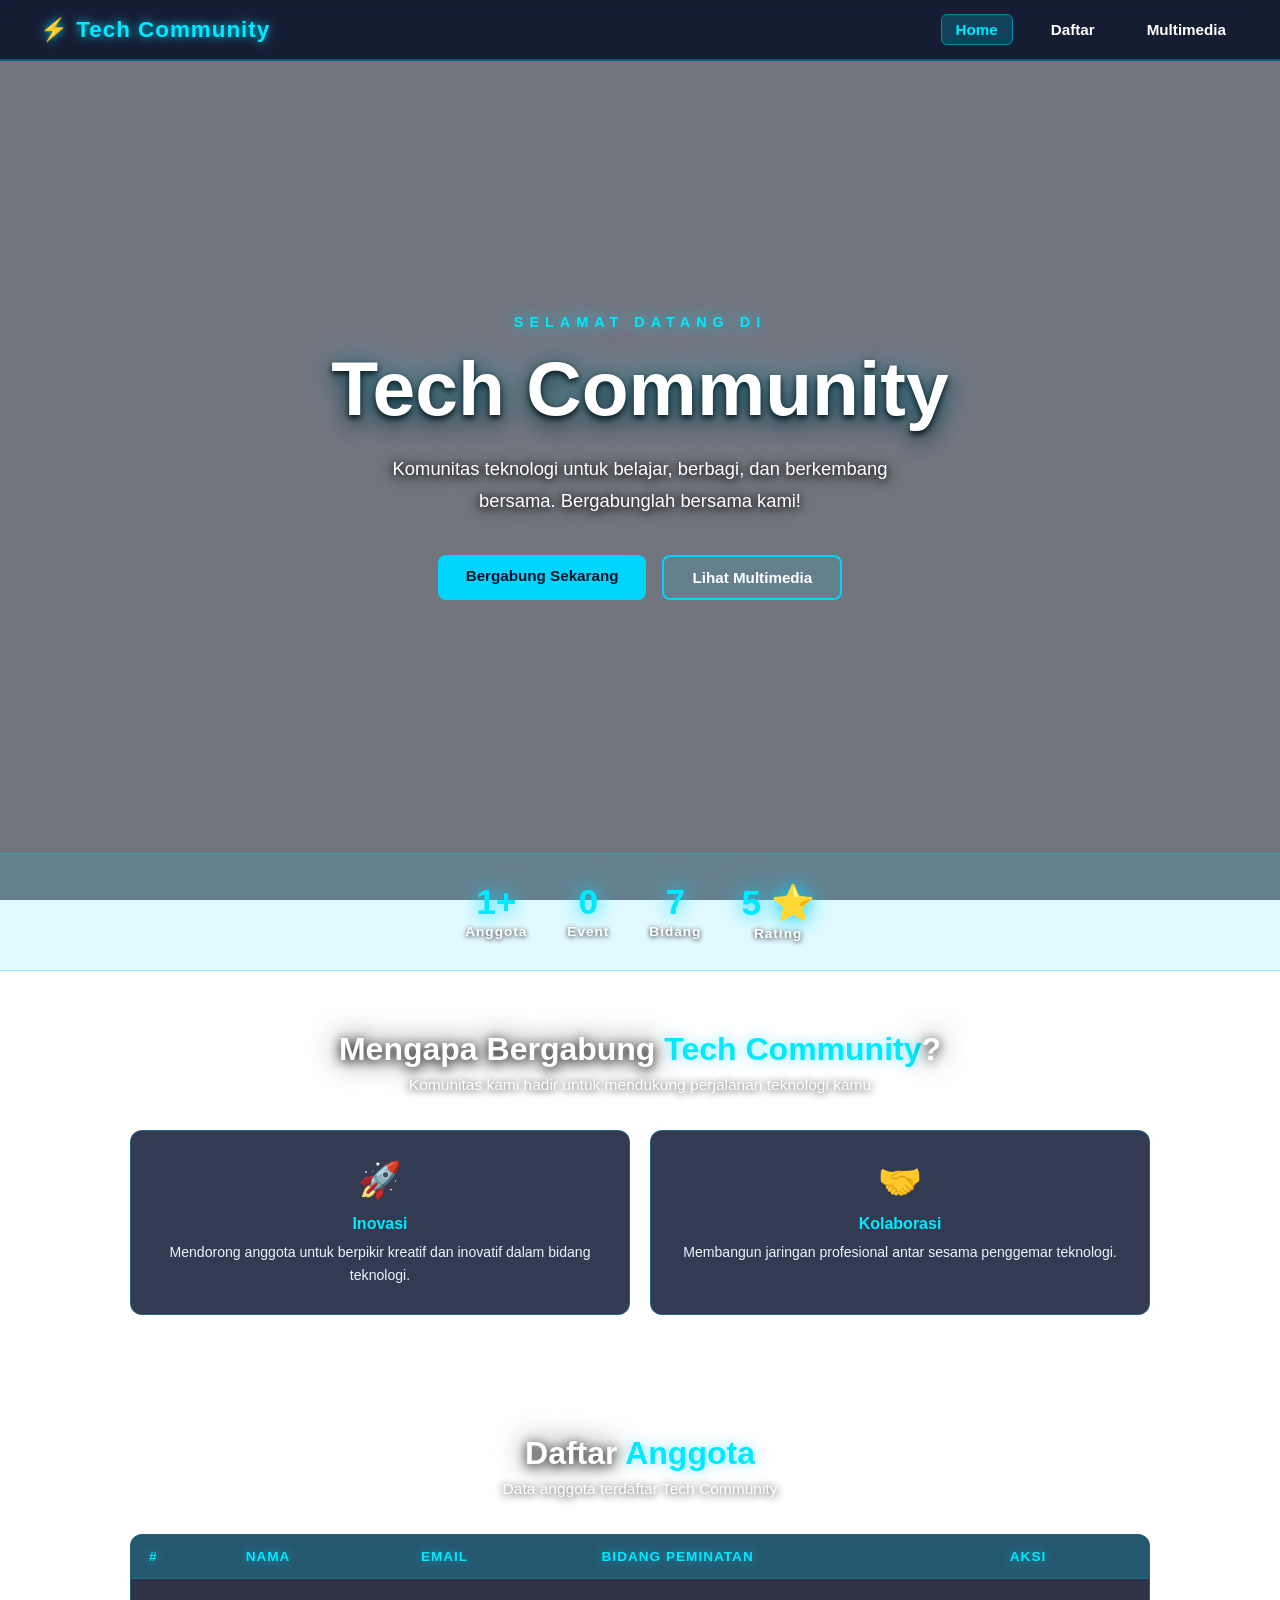
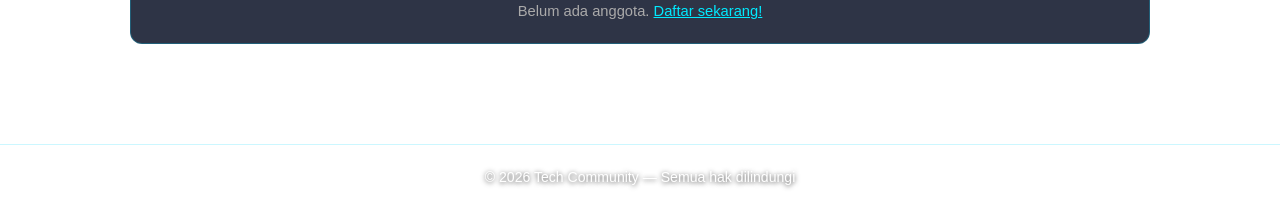
<file: index.html>
<!DOCTYPE html>
<html lang="id">
<head>

      <meta charset="UTF-8" />
      <meta name="viewport" content="width=device-width, initial-scale=1.0"/>
      <title>Tech Community</title>
      <link rel="stylesheet" href="./css/style.css" />
    </head>
    <body>

     
      <!-- NAVBAR -->
      <nav class="navbar">
        <div class="nav-brand">⚡ Tech Community</div>
        <ul class="nav-links">
          <li><a href="./index.html" class="active">Home</a></li>
          <li><a href="./form.html">Daftar</a></li>
          <li><a href="./gallery.html">Multimedia</a></li>
        </ul>
      </nav>
    
      <!-- HERO SECTION -->
      <section class="hero">
        <div class="hero-content">
          <p class="hero-label">SELAMAT DATANG DI</p>
          <h1 class="hero-title">Tech Community</h1>
          <p class="hero-desc">
            Komunitas teknologi untuk belajar, berbagi, dan berkembang bersama.
            Bergabunglah bersama kami!
          </p>
          <div class="hero-btns">
            <a href="./form.html" class="btn btn-primary">Bergabung Sekarang</a>
            <a href="./gallery.html" class="btn btn-outline">Lihat Multimedia</a>
          </div>
        </div>
      </section>
   
      <!-- STATS BAR -->
      <div class="stats">
        <div class="stat-item">
          <span class="stat-num">1+</span>
          <span class="stat-label">Anggota</span>
        </div>
        <div class="stat-item">
          <span class="stat-num">0</span>
          <span class="stat-label">Event</span>
        </div>
        <div class="stat-item">
          <span class="stat-num">7</span>
          <span class="stat-label">Bidang</span>
        </div>
        <div class="stat-item">
          <span class="stat-num">5 ⭐</span>
          <span class="stat-label">Rating</span>
        </div>
      </div>
    
      <!-- FITUR CARDS -->
      <div class="section">
        <h2 class="section-title">Mengapa Bergabung <span>Tech Community</span>?</h2>
        <p class="section-sub">Komunitas kami hadir untuk mendukung perjalanan teknologi kamu</p>
        <div class="cards">
          <div class="card">
            <div class="card-icon">🚀</div>
            <h3>Inovasi</h3>
            <p>Mendorong anggota untuk berpikir kreatif dan inovatif dalam bidang teknologi.</p>
          </div>
          <div class="card">
            <div class="card-icon">🤝</div>
            <h3>Kolaborasi</h3>
            <p>Membangun jaringan profesional antar sesama penggemar teknologi.</p>
          </div>
        </div>
      </div>
    
      <!-- TABEL ANGGOTA -->
      <div class="section">
        <h2 class="section-title">Daftar <span>Anggota</span></h2>
        <p class="section-sub">Data anggota terdaftar Tech Community</p>
        <div class="table-wrap">
          <table>
            <thead>
              <tr>
                <th>#</th>
                <th>Nama</th>
                <th>Email</th>
                <th>Bidang Peminatan</th>
                <th>Aksi</th>
              </tr>
            </thead>
            <tbody id="tableMember">
            
            </tbody>
          </table>
        </div>
      </div>
    
      <footer>© 2026 Tech Community — Semua hak dilindungi</footer>
    
      <script src="./javascript/script.js"></script>
    </body>
    </html>
</file>
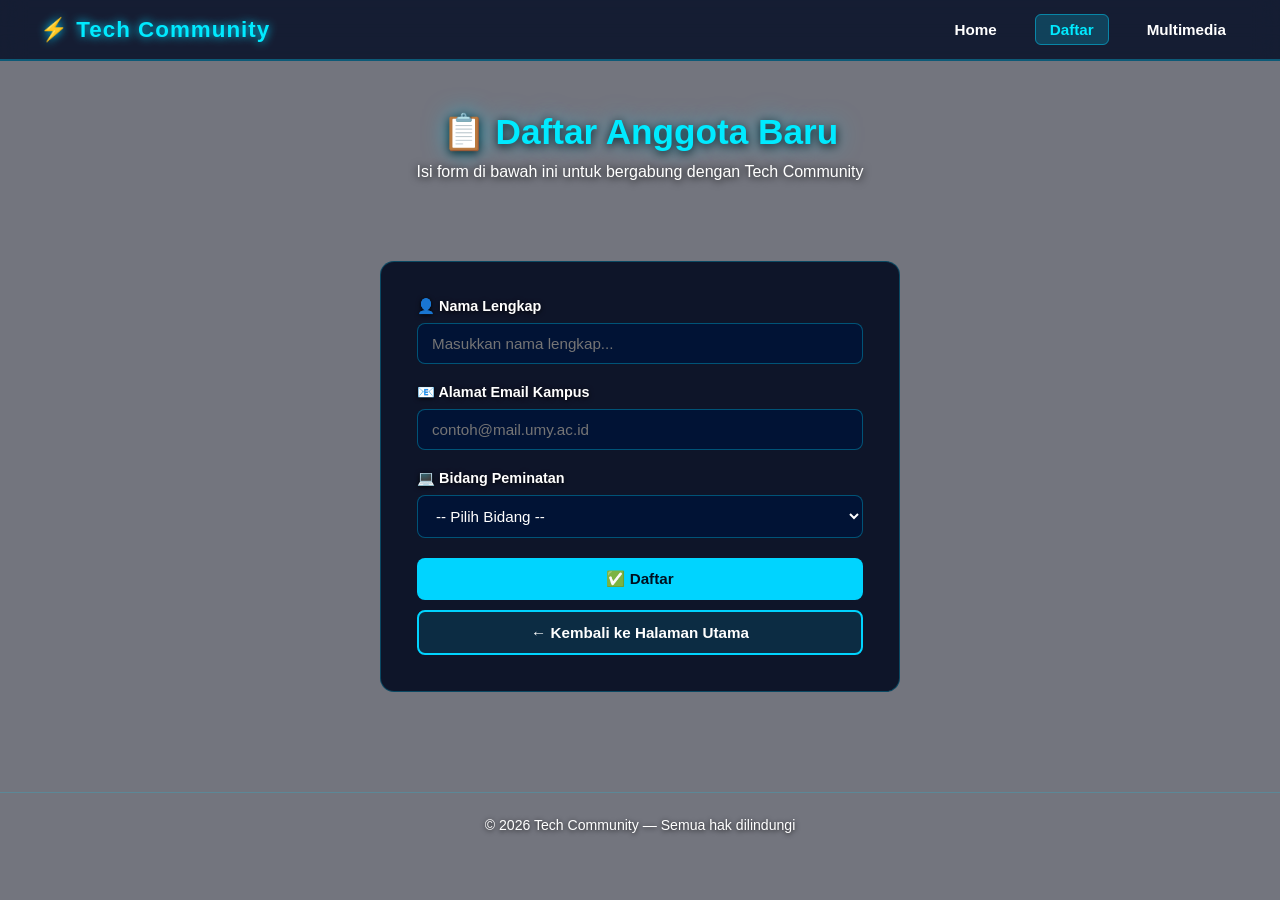
<file: form.html>
<!DOCTYPE html>
<html lang="id">
<head>
  <meta charset="UTF-8" />
  <meta name="viewport" content="width=device-width, initial-scale=1.0"/>
  <title>Daftar Anggota - Tech Community</title>
  <link rel="stylesheet" href="./css/style.css" />
</head>
<body>

  <!-- NAVBAR -->
  <nav class="navbar">
    <div class="nav-brand">⚡ Tech Community</div>
    <ul class="nav-links">
      <li><a href="./index.html">Home</a></li>
      <li><a href="./form.html" class="active">Daftar</a></li>
      <li><a href="./gallery.html">Multimedia</a></li>
    </ul>
  </nav>

  <!-- PAGE HEADER -->
  <div class="page-header">
    <h1>📋 Daftar Anggota Baru</h1>
    <p>Isi form di bawah ini untuk bergabung dengan Tech Community</p>
  </div>

  <!-- FORM SECTION -->
  <div class="section">
    <div class="form-wrap">

      <form id="memberForm">

        <!-- Nama -->
        <div class="form-group">
          <label for="nama">👤 Nama Lengkap</label>
          <input
            type="text"
            id="nama"
            placeholder="Masukkan nama lengkap..."
            required
          />
        </div>

        <!-- Email -->
        <div class="form-group">
          <label for="email">📧 Alamat Email Kampus</label>
          <input
            type="email"
            id="email"
            placeholder="contoh@mail.umy.ac.id"
            required
          />
        </div>

        <!-- Bidang Minat -->
        <div class="form-group">
          <label for="bidang">💻 Bidang Peminatan</label>
          <select id="bidang" required>
            <option value="">-- Pilih Bidang --</option>
            <option value="Web Development">Web Development</option>
            <option value="Mobile Development">Mobile Development</option>
            <option value="Data Science">Data Science</option>
            <option value="UI/UX Design">UI/UX Design</option>
            <option value="Cybersecurity">Cybersecurity</option>
            <option value="Artificial Intelligence">Artificial Intelligence</option>
            <option value="Software Engginering">Software Engginering</option>
          </select>
        </div>

        <!-- Tombol Submit -->
        <button type="submit" class="btn btn-primary" style="width:100%; margin-bottom:10px;">
          ✅ Daftar
        </button>

        <!-- Tombol Kembali -->
        <a href="./index.html" class="btn btn-outline" style="width:100%; text-align:center; display:block;">
          ← Kembali ke Halaman Utama
        </a>

      </form>

      <!-- Hasil Input ditampilkan di sini -->
      <div id="resultBox" class="result-box"></div>

    </div>
  </div>

  <footer>© 2026 Tech Community — Semua hak dilindungi</footer>

  <script src="./javascript/script.js"></script>
</body>
</html>
</file>
<file: css/style.css>
/* ===== RESET & GLOBAL ===== */
* { margin: 0; padding: 0; box-sizing: border-box; }

/* FIX GESER KANAN-KIRI */
html, body { overflow-x: hidden; width: 100%; }

body {
  font-family: 'Segoe UI', sans-serif;
  color: #fff;
  min-height: 100vh;
  background-image: url('https://images.unsplash.com/photo-1451187580459-43490279c0fa?w=1920&q=90');
  background-size: cover;
  background-position: center;
  background-attachment: fixed;
  background-repeat: no-repeat;
}

body::before {
  content: '';
  position: fixed;
  inset: 0;
  background: rgba(0, 5, 20, 0.55);
  z-index: 0;
}

nav, section, div, footer { position: relative; z-index: 1; }

/* ===== NAVBAR ===== */
.navbar {
    display: flex;
    justify-content: space-between;
    align-items: center;
    padding: 16px 40px;
    background: rgba(0, 10, 35, 0.82);
    border-bottom: 2px solid #00d4ff55;
    backdrop-filter: blur(12px);
    position: sticky;
    top: 0;
    z-index: 100;
  }
  
  .nav-brand {
    font-size: 1.4rem;
    font-weight: 800;
    color: #00eaff;
    letter-spacing: 1px;
    text-shadow: 0 0 10px #00d4ff;
  }
  
  .nav-links { list-style: none; display: flex; gap: 24px; }
  
  .nav-links a {
    color: #ffffff;
    text-decoration: none;
    font-size: 0.95rem;
    font-weight: 600;
    padding: 6px 14px;
    border-radius: 6px;
    transition: all 0.3s;
  }
  
  .nav-links a:hover, .nav-links a.active {
    background: #00d4ff33;
    color: #00eaff;
    border: 1px solid #00d4ff77;
  }
  
  /* ===== HERO ===== */
  .hero {
    min-height: 88vh;
    display: flex;
    align-items: center;
    justify-content: center;
    text-align: center;
    padding: 60px 20px;
  }
  
  .hero-label {
    font-size: 0.9rem;
    letter-spacing: 6px;
    font-weight: 700;
    color: #00eaff;
    margin-bottom: 16px;
    text-shadow: 0 0 16px #00d4ff, 0 0 30px #00d4ff88;
  }
  
  .hero-title {
    font-size: clamp(2.8rem, 6vw, 5rem);
    font-weight: 900;
    line-height: 1.1;
    color: #ffffff;
    text-shadow: 0 0 40px rgba(0,212,255,0.5), 0 3px 6px rgba(0,0,0,1), 0 8px 24px rgba(0,0,0,0.9);
    margin-bottom: 22px;
  }
  
  .hero-desc {
    font-size: 1.15rem;
    color: #ffffff;
    font-weight: 500;
    max-width: 560px;
    margin: 0 auto 38px;
    line-height: 1.75;
    text-shadow: 0 1px 8px rgba(0,0,0,1), 0 2px 16px rgba(0,0,0,0.9);
  }
  
  .hero-btns { display: flex; gap: 16px; justify-content: center; flex-wrap: wrap; }
  
  /* ===== TOMBOL ===== */
  .btn {
    padding: 12px 28px;
    border-radius: 8px;
    font-size: 0.95rem;
    font-weight: 700;
    text-decoration: none;
    cursor: pointer;
    border: none;
    transition: all 0.3s;
    display: inline-block;
  }
  
  .btn-primary { background: #00d4ff; color: #001020; }
  .btn-primary:hover { background: #00f0ff; transform: translateY(-2px); box-shadow: 0 4px 20px #00d4ff66; }
  
  .btn-outline { border: 2px solid #00d4ff; color: #ffffff; background: rgba(0,212,255,0.12); }
  .btn-outline:hover { background: #00d4ff33; color: #00eaff; transform: translateY(-2px); }
  
  .btn-danger { background: #ff4455; color: #fff; }
  .btn-danger:hover { background: #ff2233; }
  
  /* ===== STATS ===== */
  .stats {
    display: flex;
    justify-content: center;
    gap: 40px;
    padding: 28px 40px;
    background: rgba(0, 212, 255, 0.12);
    border-top: 1px solid #00d4ff55;
    border-bottom: 1px solid #00d4ff55;
    flex-wrap: wrap;
  }
  
  .stat-item { text-align: center; }
  
  .stat-num {
    display: block;
    font-size: 2.2rem;
    font-weight: 900;
    color: #00eaff;
    text-shadow: 0 0 18px #00d4ff, 0 0 35px #00d4ff66;
  }
  
  .stat-label {
    font-size: 0.85rem;
    color: #ffffff;
    letter-spacing: 1px;
    font-weight: 600;
    text-shadow: 0 1px 5px rgba(0,0,0,0.9);
  }
  
  /* ===== SECTION ===== */
  .section { padding: 60px 40px; max-width: 1100px; margin: 0 auto; }
  
  .section-title {
    font-size: 2rem;
    font-weight: 800;
    color: #ffffff;
    margin-bottom: 8px;
    text-align: center;
    text-shadow: 0 2px 12px rgba(0,0,0,1), 0 0 30px rgba(0,0,0,0.8);
  }
  
  .section-title span { color: #00eaff; text-shadow: 0 0 14px #00d4ff88; }
  
  .section-sub {
    text-align: center;
    color: #ffffff;
    font-weight: 500;
    margin-bottom: 36px;
    font-size: 0.97rem;
    text-shadow: 0 1px 8px rgba(0,0,0,1);
  }
  
  /* ===== CARDS ===== */
  .cards { display: grid; grid-template-columns: repeat(auto-fit, minmax(220px, 1fr)); gap: 20px; }
  
  .card {
    background: rgba(0, 10, 40, 0.80);
    border: 1px solid #00d4ff44;
    border-radius: 12px;
    padding: 28px 22px;
    text-align: center;
    backdrop-filter: blur(12px);
    transition: transform 0.3s, border-color 0.3s;
  }
  
  .card:hover { transform: translateY(-5px); border-color: #00d4ffaa; }
  .card-icon { font-size: 2.2rem; margin-bottom: 14px; }
  .card h3 { font-size: 1rem; margin-bottom: 8px; color: #00eaff; font-weight: 700; }
  .card p { font-size: 0.88rem; color: #e8f6ff; line-height: 1.6; }
  
  /* ===== TABEL ===== */
  .table-wrap {
    background: rgba(0, 8, 30, 0.82);
    border: 1px solid #00d4ff44;
    border-radius: 12px;
    overflow: hidden;
    backdrop-filter: blur(12px);
  }
  
  table { width: 100%; border-collapse: collapse; }
  thead { background: rgba(0, 212, 255, 0.22); }
  
  th {
    padding: 14px 18px;
    text-align: left;
    font-size: 0.85rem;
    font-weight: 800;
    color: #00eaff;
    letter-spacing: 1px;
    text-transform: uppercase;
    text-shadow: 0 0 10px #00d4ff88;
  }
  
  td {
    padding: 13px 18px;
    font-size: 0.92rem;
    color: #ffffff;
    font-weight: 500;
    border-top: 1px solid #00d4ff22;
  }
  
  tr:hover td { background: rgba(0, 212, 255, 0.09); }
  
  /* ===== FORM ===== */
  .form-wrap {
    background: rgba(0, 8, 30, 0.88);
    border: 1px solid #00d4ff44;
    border-radius: 14px;
    padding: 36px;
    max-width: 520px;
    margin: 0 auto;
    backdrop-filter: blur(14px);
  }
  
  .form-group { margin-bottom: 20px; }
  
  label {
    display: block;
    font-size: 0.9rem;
    font-weight: 700;
    color: #ffffff;
    margin-bottom: 8px;
    text-shadow: 0 1px 5px rgba(0,0,0,0.9);
  }
  
  input, select {
    width: 100%;
    padding: 11px 14px;
    background: rgba(0, 20, 55, 0.92);
    border: 1px solid #00d4ff55;
    border-radius: 8px;
    color: #ffffff;
    font-size: 0.95rem;
    outline: none;
    transition: border-color 0.3s, box-shadow 0.3s;
  }
  
  input:focus, select:focus { border-color: #00eaff; box-shadow: 0 0 10px #00d4ff55; }
  select option { background: #001428; color: #fff; }
  
  .result-box {
    display: none;
    background: rgba(0, 212, 255, 0.15);
    border: 1px solid #00d4ff66;
    border-radius: 10px;
    padding: 18px;
    margin-top: 24px;
    font-size: 0.93rem;
    color: #ffffff;
    font-weight: 600;
    line-height: 1.9;
  }
  
  /* ===== MULTIMEDIA ===== */
  .media-grid { display: grid; grid-template-columns: repeat(auto-fit, minmax(280px, 1fr)); gap: 24px; }
  
  .media-card {
    background: rgba(0, 8, 30, 0.82);
    border: 1px solid #00d4ff44;
    border-radius: 12px;
    overflow: hidden;
    backdrop-filter: blur(10px);
  }
  
  .media-card img { width: 100%; height: 200px; object-fit: cover; display: block; transition: transform 0.4s; }
  .media-card img:hover { transform: scale(1.04); }
  .media-card .media-info { padding: 16px; }
  .media-card h3 { font-size: 1rem; color: #00eaff; font-weight: 700; margin-bottom: 10px; }
  .media-card p { color: #e8f6ff; font-size: 0.88rem; }
  
  .img-controls { display: flex; gap: 8px; flex-wrap: wrap; }
  iframe { width: 100%; height: 220px; border: none; border-radius: 8px; }
  audio { width: 100%; margin: 10px 0; }
  .audio-btns { display: flex; gap: 10px; margin-top: 8px; }
  
  /* ===== PAGE HEADER ===== */
  .page-header { text-align: center; padding: 50px 20px 20px; }
  
  .page-header h1 {
    font-size: 2.2rem;
    font-weight: 800;
    color: #00eaff;
    margin-bottom: 10px;
    text-shadow: 0 0 24px #00d4ff88, 0 2px 10px rgba(0,0,0,1);
  }
  
  .page-header p {
    color: #ffffff;
    font-size: 1rem;
    font-weight: 500;
    text-shadow: 0 1px 8px rgba(0,0,0,1);
  }
  
  /* ===== FOOTER ===== */
  footer {
    text-align: center;
    padding: 24px;
    color: #ffffff;
    font-size: 0.88rem;
    font-weight: 500;
    border-top: 1px solid #00d4ff33;
    margin-top: 40px;
    text-shadow: 0 1px 5px rgba(0,0,0,0.8);
  }
</file>
